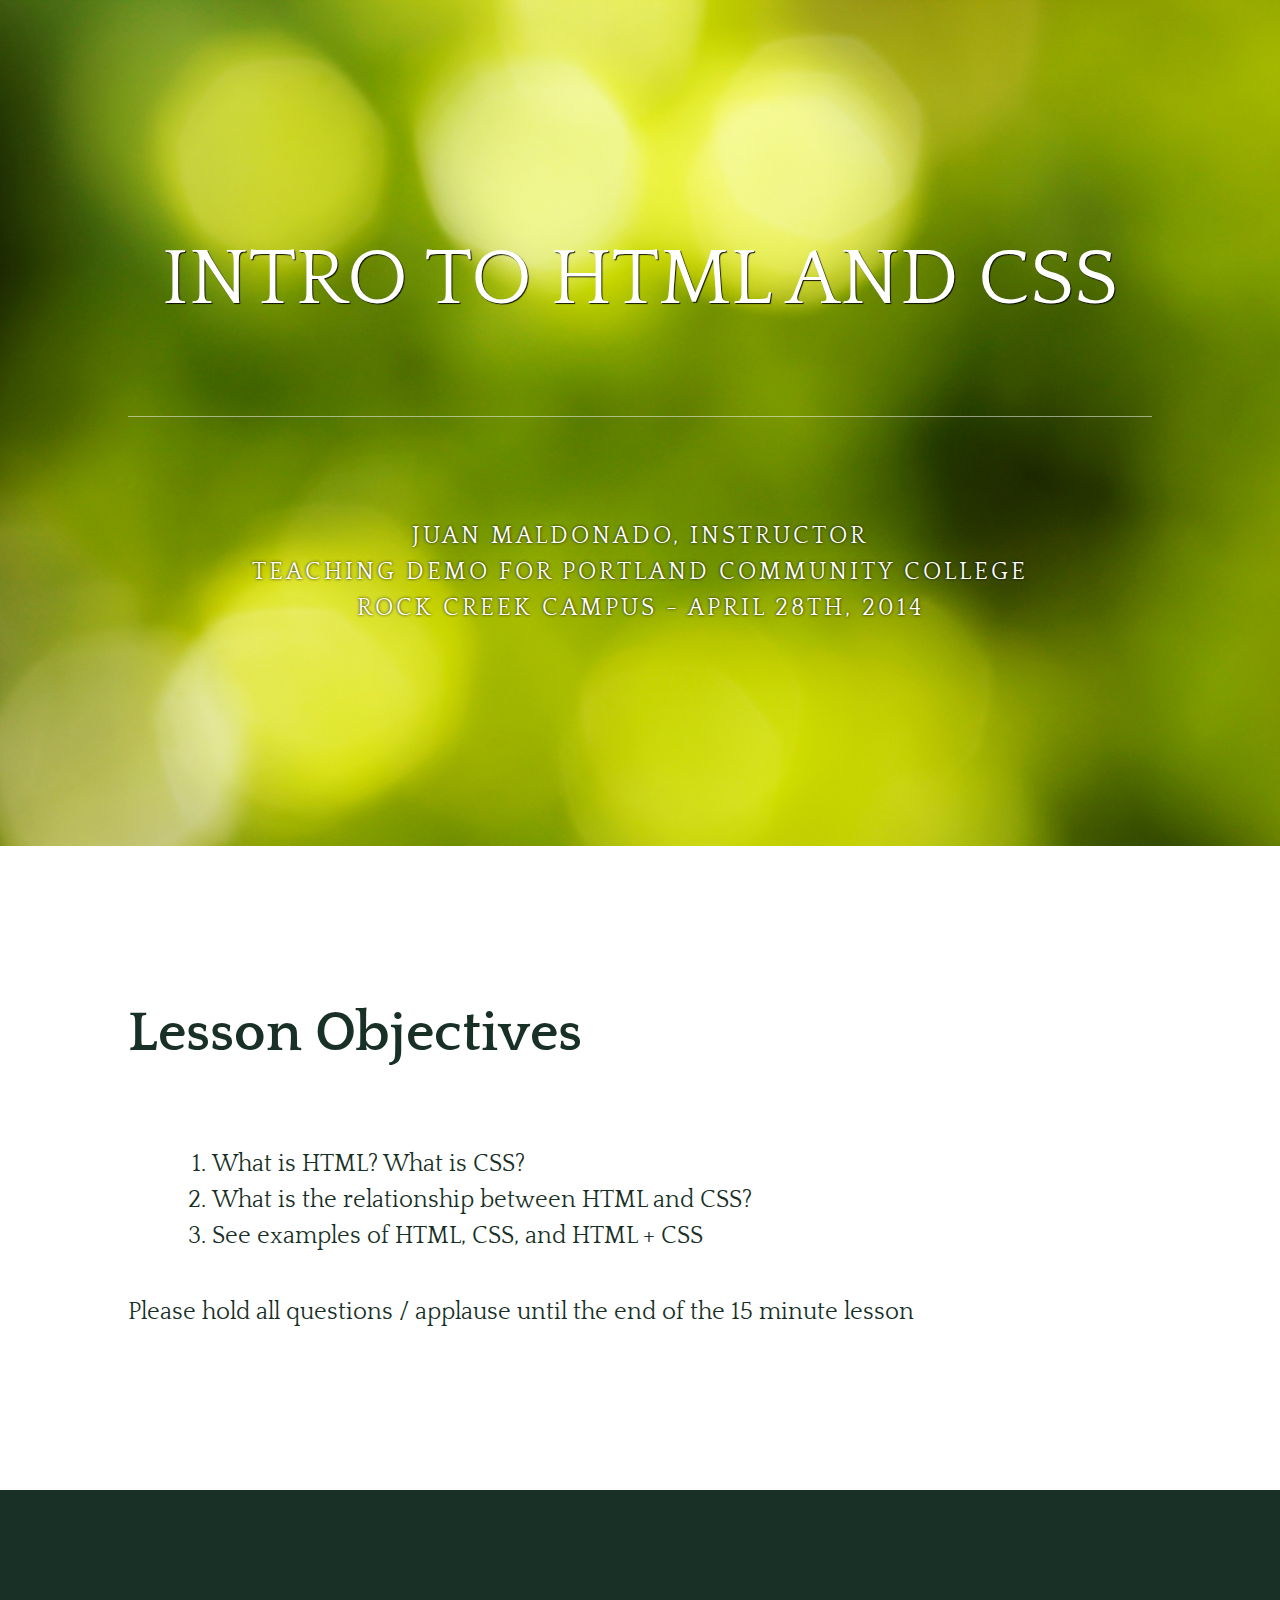
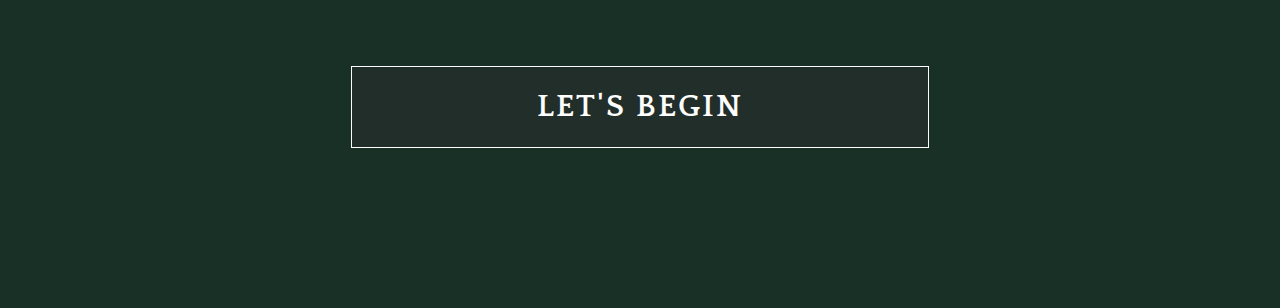
<file: index.html>
<!DOCTYPE html>

<html>
<head>
    <meta charset="utf-8">
    <meta name="viewport" content="width=device-width, initial-scale=1">   
    <title>Welcome to Introduction to HTML and CSS</title>
    <link rel="stylesheet" type="text/css" href="css/css/style.css">
</head>

<body>

  <header id="body">
    <h1>Intro to HTML and CSS</h1>
    <aside>
      Juan Maldonado, instructor<br />
      Teaching demo for Portland Community College<br />
      Rock Creek Campus - April 28th, 2014
    </aside>
  </header>

  <main>
    <section id="main_content">
    <h2>Lesson Objectives</h2>
    <ol>
      <li>What is HTML? What is CSS?</li>
      <li>What is the relationship between HTML and CSS?</li>
      <li>See examples of HTML, CSS, and HTML + CSS</li>
    </ol>
    <p>Please hold all questions / applause until the end of the 15 minute lesson</p>
    </section>
  </main>

  <footer>
    <section id="footer_content">
      <nav><a href="html/">Let's begin</a></nav> 
    </section>
  </footer>

</body>

</html>
</file>
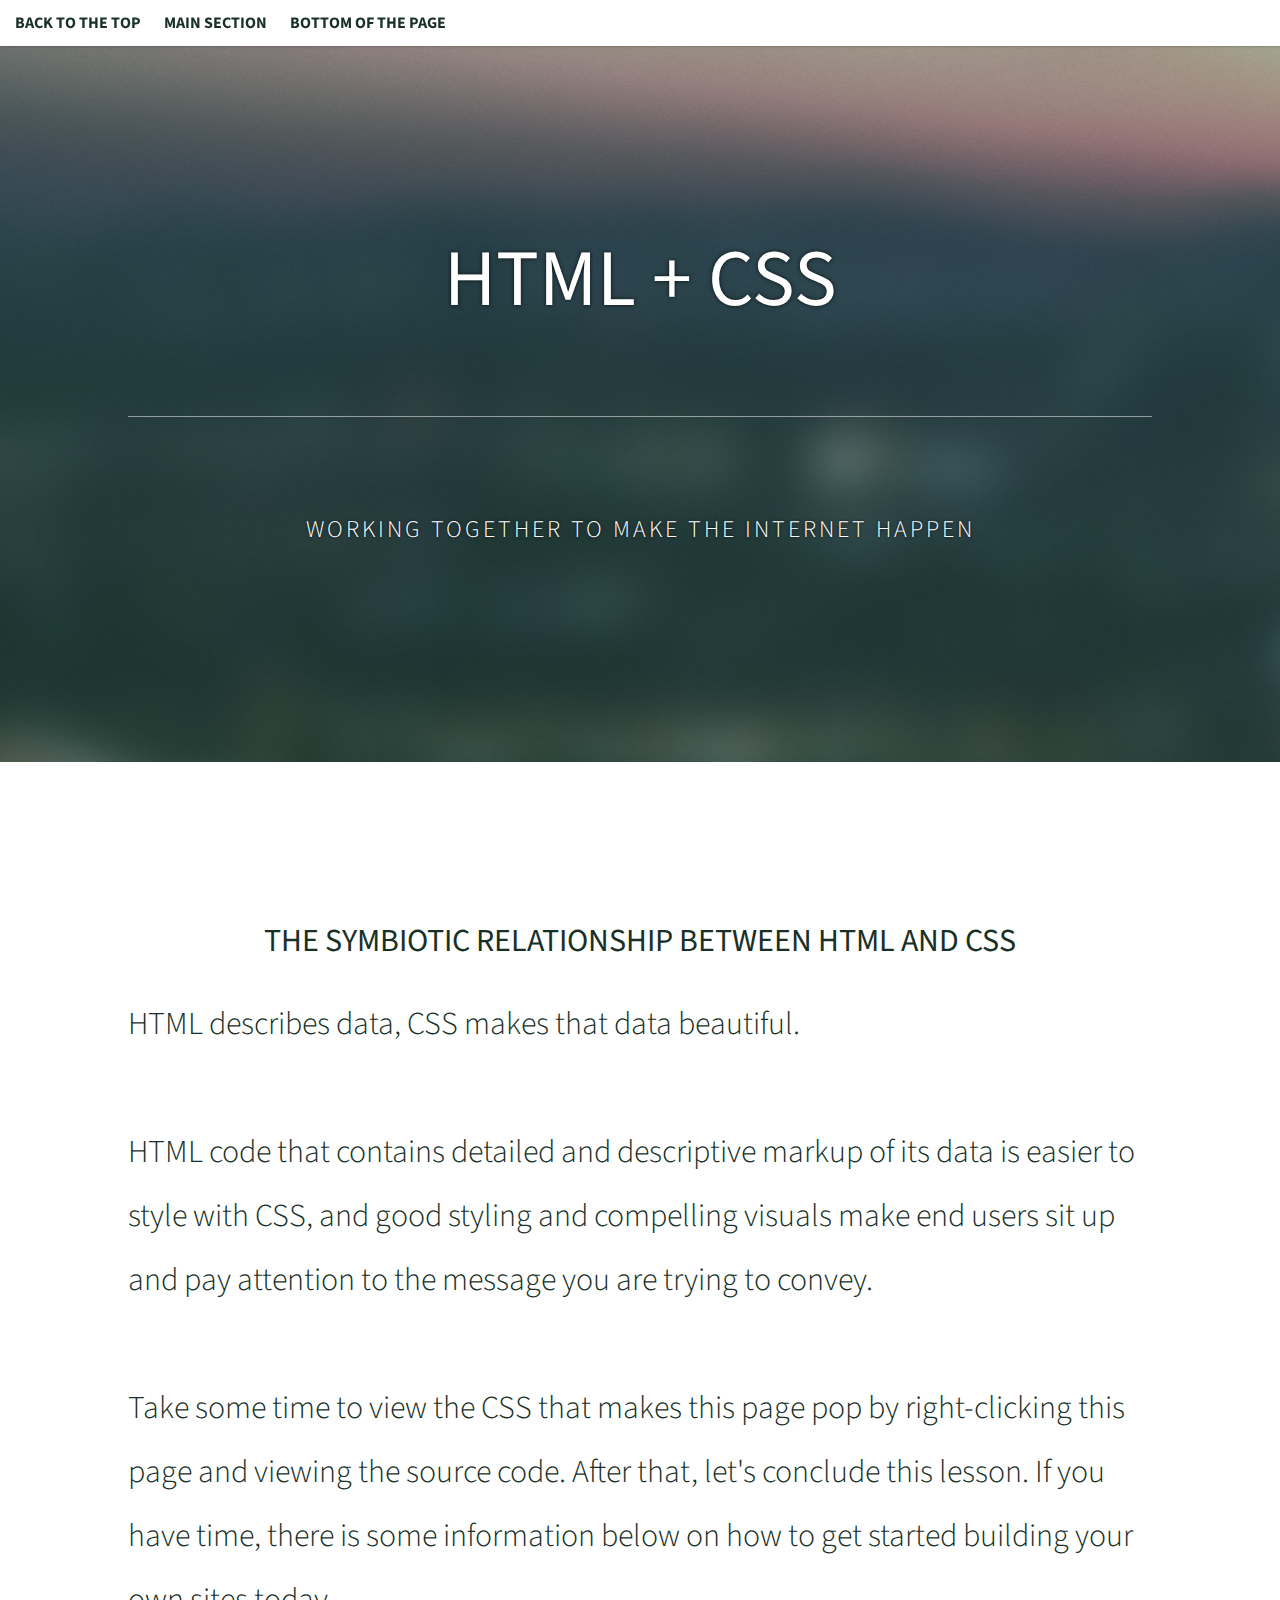
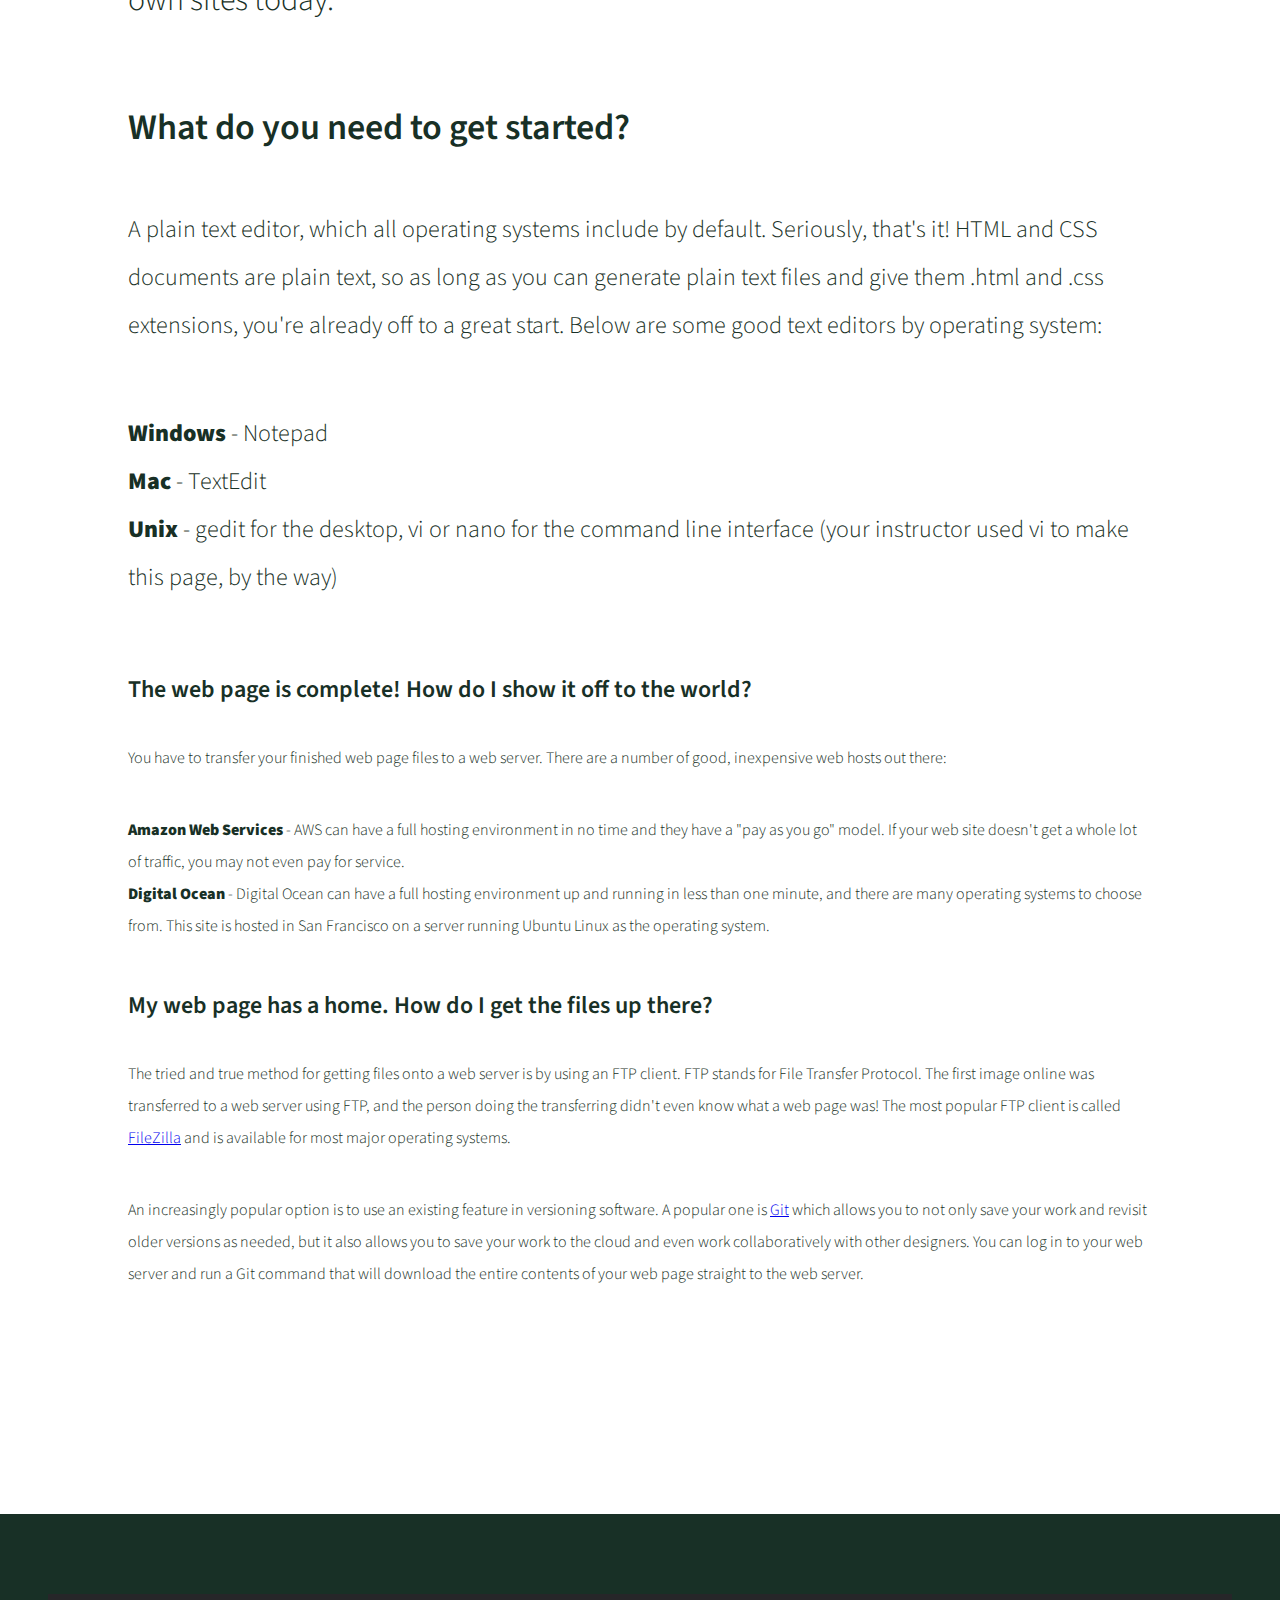
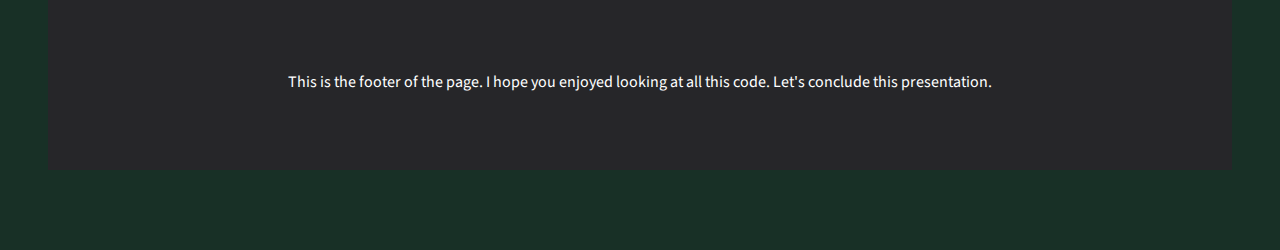
<file: css/index.html>
<!DOCTYPE html>

<html>
<head>
    <meta charset="utf-8">
    <meta name="viewport" content="width=device-width, initial-scale=1">   
    <title>Welcome to Introduction to HTML and CSS - HTML + CSS</title>
    <!-- Below is the stylesheet specific to this page. -->
    <link rel="stylesheet" type="text/css" href="css/style1.css">
</head>

<body>

  <nav id="front">
    <ul>
      <li><a href="#">Back to the top</a></li>
      <li><a href="#center">Main section</a></li>
      <li><a href="#bottom">Bottom of the page</a></li>
    </ul> 
  </nav>

  <header id="body">
  <a name="top"></a>
    <h1>HTML + CSS</h1>
    <aside>Working together to make the internet happen</aside>
  </header>

  <main>
  <a name="center"></a>
  <section id="main_content"> 

    <header id="main">
      <h2>The symbiotic relationship between HTML and CSS</h2>
      <p>HTML describes data, CSS makes that data beautiful.</p>
      <p>HTML code that contains detailed and descriptive markup of its data is easier to style with CSS, and good styling and compelling visuals make end users sit up and pay attention to the message you are trying to convey.</p> 
      <p>Take some time to view the CSS that makes this page pop by right-clicking this page and viewing the source code. After that, let's conclude this lesson. If you have time, there is some information below on how to get started building your own sites today.</p> 
    </header>

    <article id="first">
      <h3>What do you need to get started?</h3>
      <p>A plain text editor, which all operating systems include by default. Seriously, that's it! HTML and CSS documents are plain text, so as long as you can generate plain text files and give them .html and .css extensions, you're already off to a great start. Below are some good text editors by operating system:</p>
      <ul>
        <li><span class="bold">Windows</span> - Notepad</li>
        <li><span class="bold">Mac</span> - TextEdit</li>
        <li><span class="bold">Unix</span> - gedit for the desktop, vi or nano for the command line interface (your instructor used vi to make this page, by the way)</li>
      </ul>
    </article>

    <article id="second">
      <h3>The web page is complete! How do I show it off to the world?</h3>
      <p>You have to transfer your finished web page files to a web server. There are a number of good, inexpensive web hosts out there:</p>
      <ul>
        <li><span class="bold">Amazon Web Services</span> - AWS can have a full hosting environment in no time and they have a "pay as you go" model. If your web site doesn't get a whole lot of traffic, you may not even pay for service.</li>
        <li><span class="bold">Digital Ocean</span> - Digital Ocean can have a full hosting environment up and running in less than one minute, and there are many operating systems to choose from. This site is hosted in San Francisco on a server running Ubuntu Linux as the operating system.</li> 
      </ul>
    </article>

    <article id="third">
      <h3>My web page has a home. How do I get the files up there?</h3>
      <p>The tried and true method for getting files onto a web server is by using an FTP client. FTP stands for File Transfer Protocol. The first image online was transferred to a web server using FTP, and the person doing the transferring didn't even know what a web page was! The most popular FTP client is called <a href="https://filezilla-project.org/">FileZilla</a> and is available for most major operating systems.</p>
      <p>An increasingly popular option is to use an existing feature in versioning software. A popular one is <a href="http://github.com">Git</a> which allows you to not only save your work and revisit older versions as needed, but it also allows you to save your work to the cloud and even work collaboratively with other designers. You can log in to your web server and run a Git command that will download the entire contents of your web page straight to the web server.</p>
    </article>

  </section>
  </main>

  <footer>
    <a name="bottom"></a>
    <section id="footer_content">
      This is the footer of the page. I hope you enjoyed looking at all this code. <a href="../conclusion.html">Let's conclude this presentation</a>.
    </section>
  </footer>

</body>

</html>
</file>
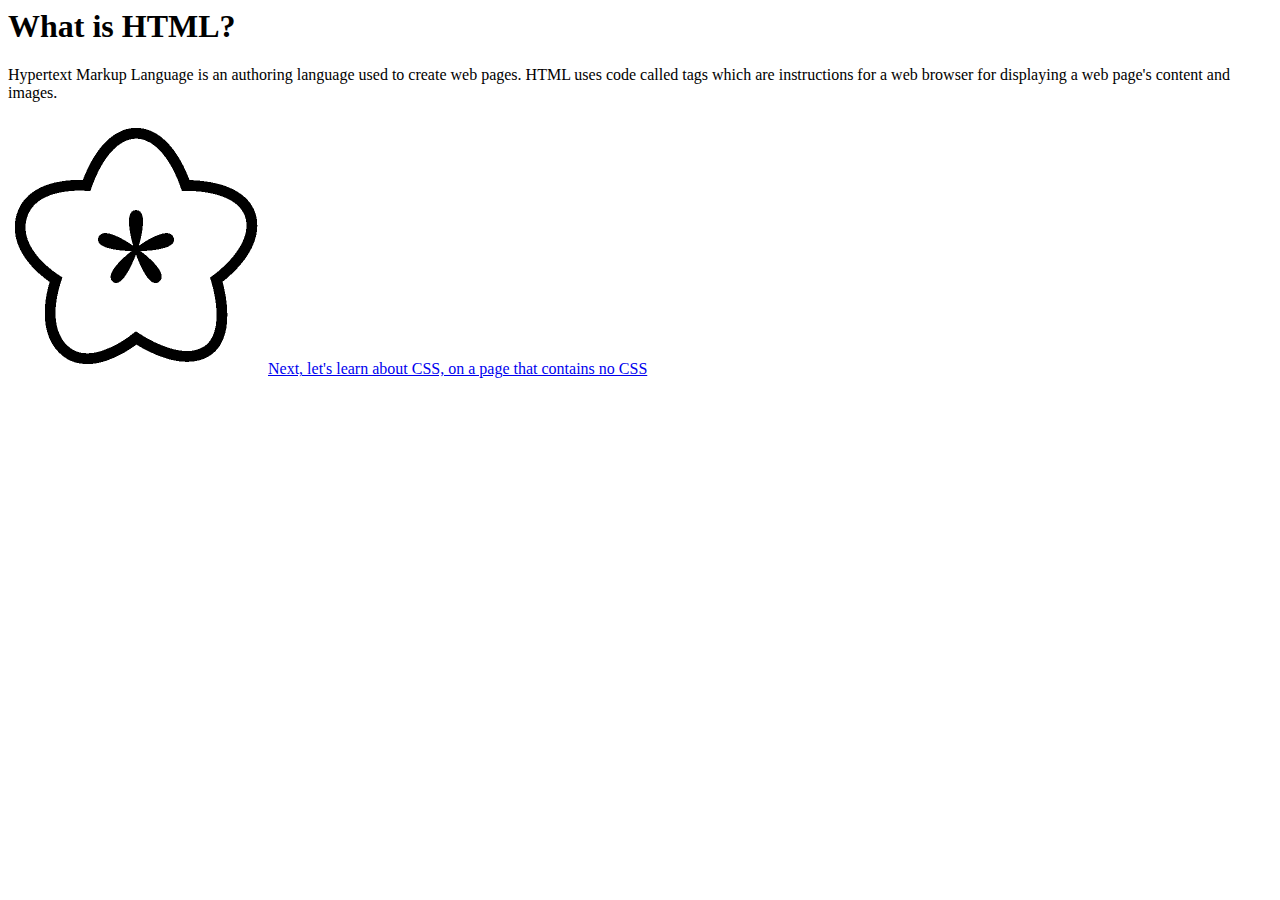
<file: html/index.html>
<html>
<head>
   <title>Welcome to Introduction to HTML and CSS - HTML, Page 1</title>
</head>

<body>
  <!-- This is a hidden message in the code called a comment, which is handy if you have to remind yourself later why you did something. Hello, PCC! -->

  <h1>What is HTML?</h1>

  <p>Hypertext Markup Language is an authoring language used to create web pages. HTML uses code called tags which are instructions for a web browser for displaying a web page's content and images.</p>

<img src="images/flower.png" />

<a href="page2.html">Next, let's learn about CSS, on a page that contains no CSS</a>

</body>
</html>
</file>
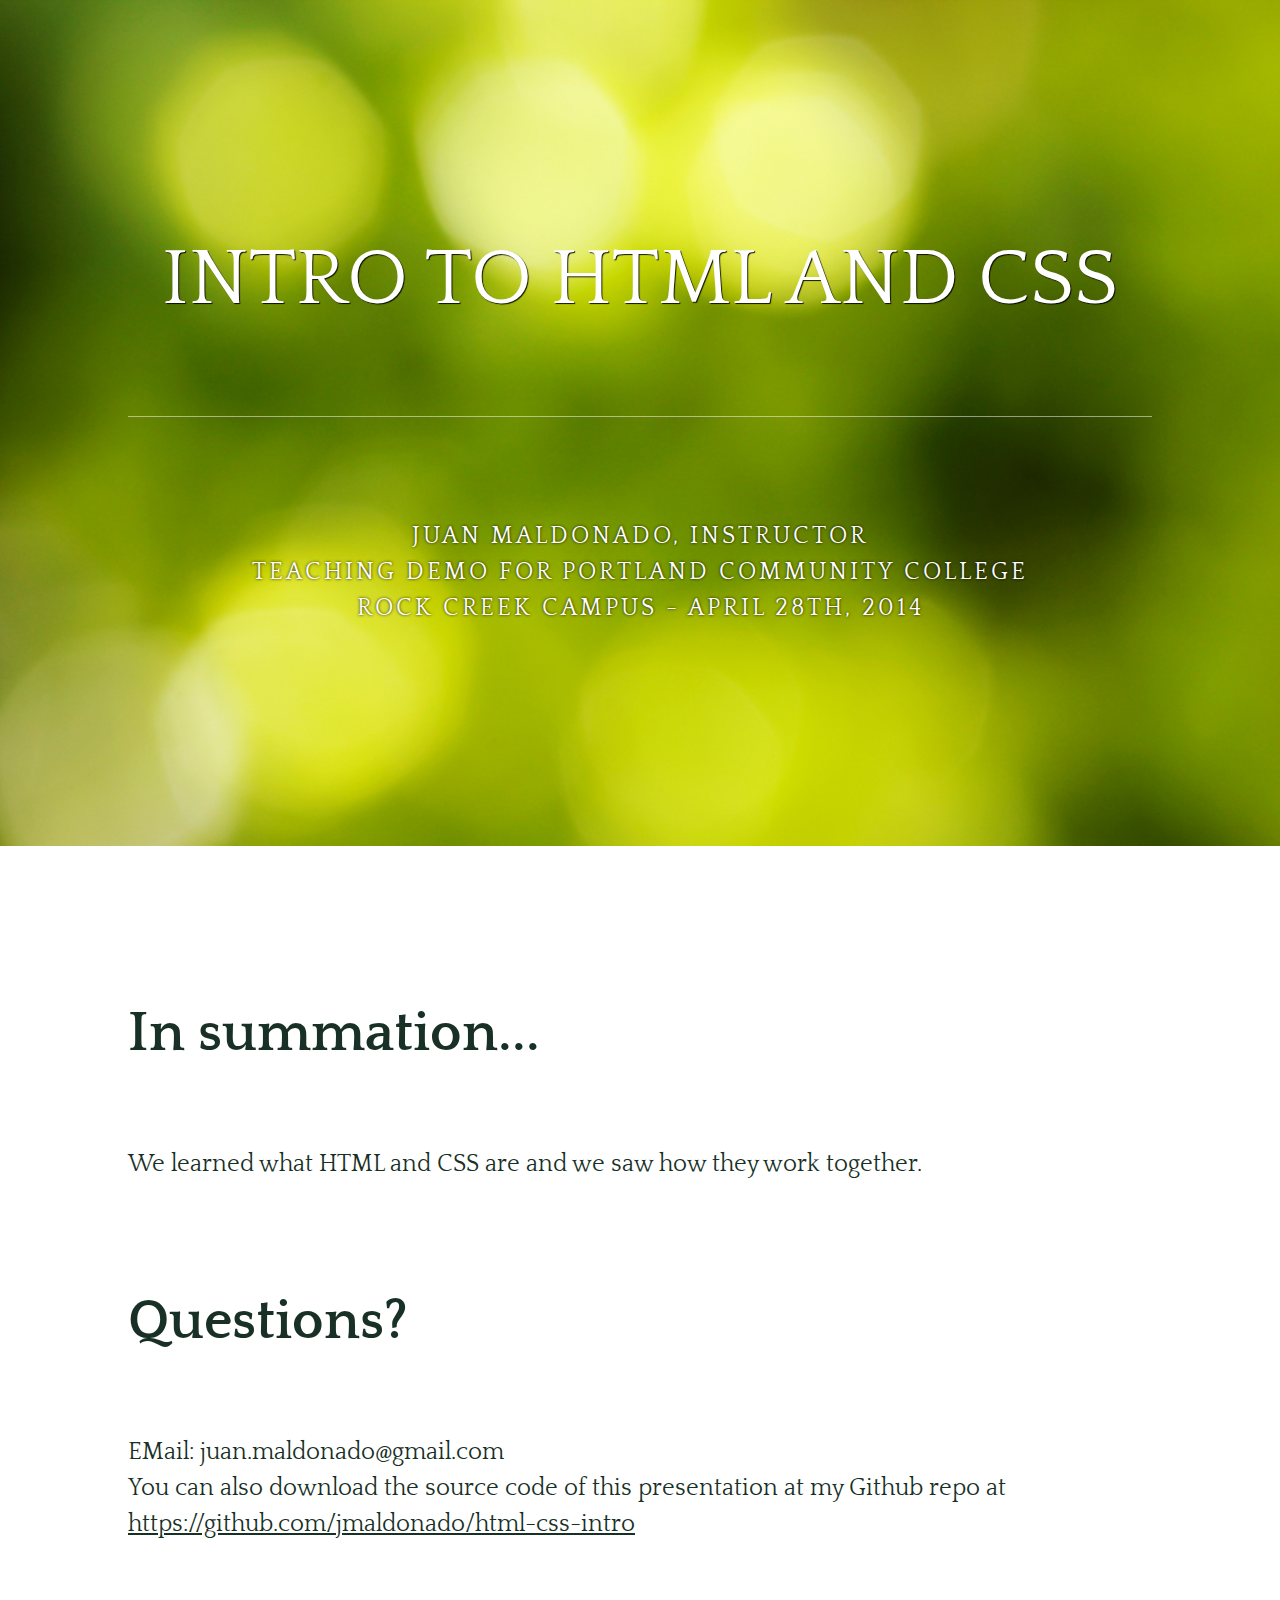
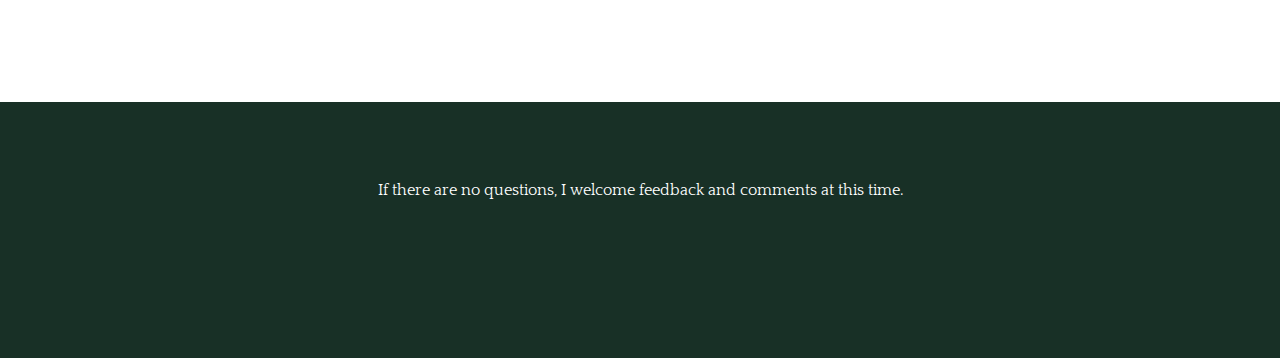
<file: conclusion.html>
<!DOCTYPE html>

<html>
<head>
    <meta charset="utf-8">
    <meta name="viewport" content="width=device-width, initial-scale=1">   
    <title>Thank you for joining me! - Introduction to HTML and CSS</title>
    <link rel="stylesheet" type="text/css" href="css/css/style.css">
</head>

<body>

  <header id="body">
    <h1>Intro to HTML and CSS</h1>
    <aside>
      Juan Maldonado, instructor<br />
      Teaching demo for Portland Community College<br />
      Rock Creek Campus - April 28th, 2014
    </aside>
  </header>

  <main>
    <section id="main_content">
    <h2>In summation...</h2>
      <p>We learned what HTML and CSS are and we saw how they work together.</p>
      <!-- If you're reading this source code, you can see where I got really lazy below. Ha ha! ;) -->
      <br /><br /><br /><br /><br /><br /><br />
    <h2>Questions?</h2>
      <p>EMail: juan.maldonado@gmail.com</p>
      <p>You can also download the source code of this presentation at my Github repo at <a href="https://github.com/jmaldonado/html-css-intro">https://github.com/jmaldonado/html-css-intro</a></p>
    </section>
  </main>

  <footer>
    <section id="footer_content">
      <p>If there are no questions, I welcome feedback and comments at this time.</p>
    </section>
  </footer>

</body>

</html>
</file>
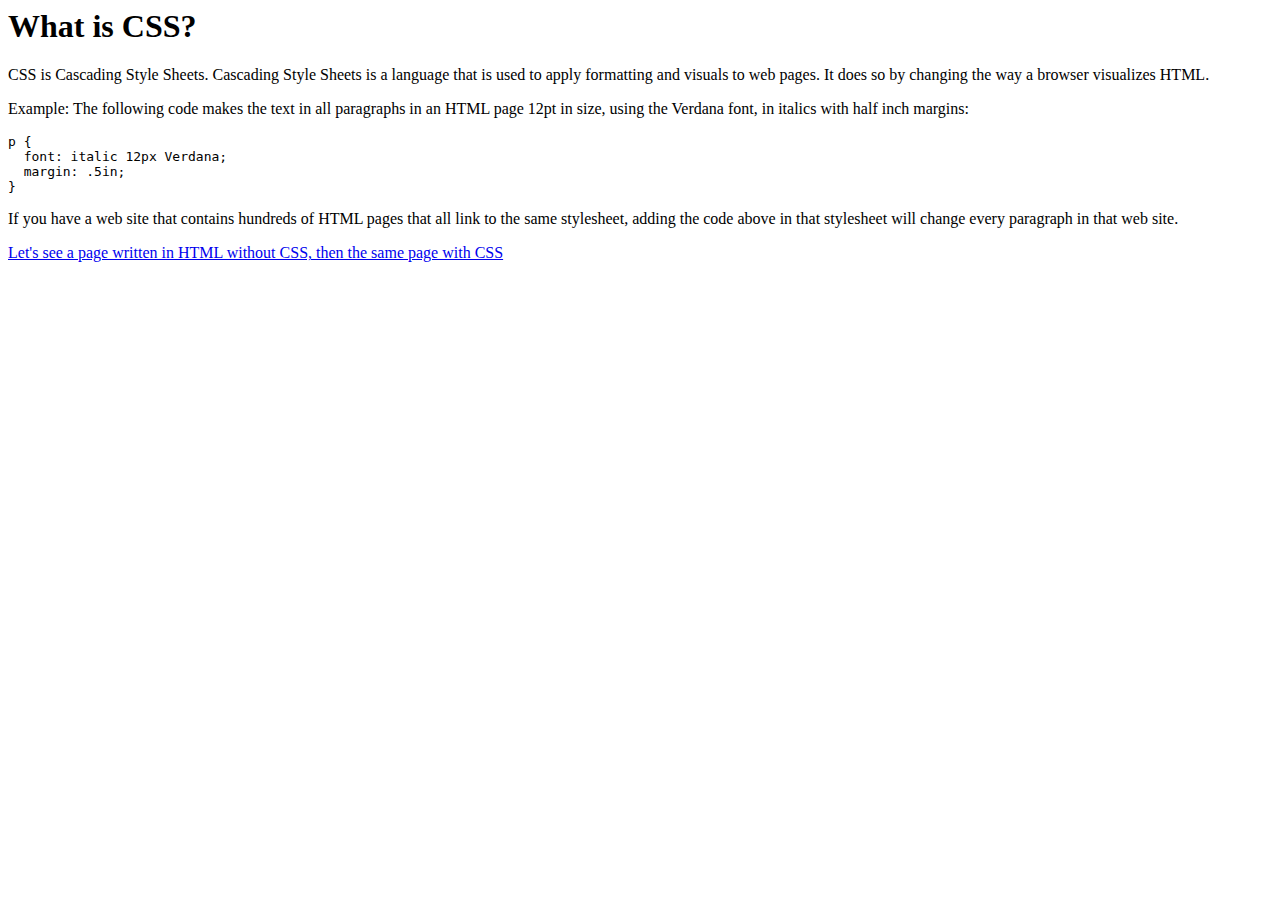
<file: html/page2.html>
<html>

<head>
   <title>Welcome to Introduction to HTML and CSS - CSS</title>
</head>

<body>
<h1>What is CSS?</h1>

<p>CSS is Cascading Style Sheets. Cascading Style Sheets is a language that is used to apply formatting and visuals to web pages. It does so by changing the way a browser visualizes HTML.</p>

<p>Example: The following code makes the text in all paragraphs in an HTML page 12pt in size, using the Verdana font, in italics with half inch margins:</p>

<pre>
p { 
  font: italic 12px Verdana;
  margin: .5in;
}
</pre>

<p>If you have a web site that contains hundreds of HTML pages that all link to the same stylesheet, adding the code above in that stylesheet will change every paragraph in that web site.</p>

<a href="page3.html">Let's see a page written in HTML without CSS, then the same page with CSS</a>

</body>

</html>
</file>
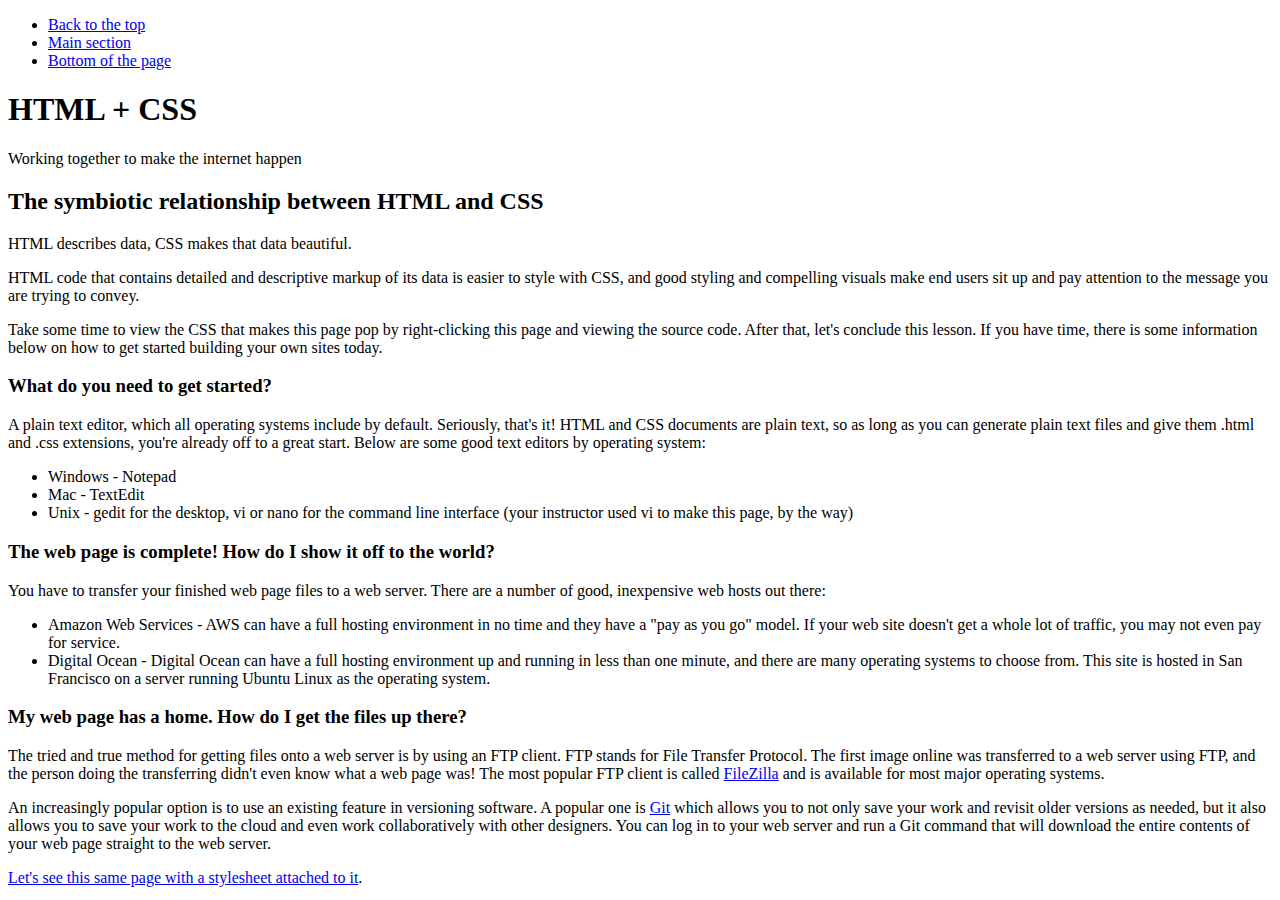
<file: html/page3.html>
<!DOCTYPE html>

<html>
<head>
    <meta charset="utf-8">
    <meta name="viewport" content="width=device-width, initial-scale=1">   
    <title>Welcome to Introduction to HTML and CSS - HTML + CSS</title>
</head>

<body>

  <nav id="front">
    <ul>
      <li><a href="#">Back to the top</a></li>
      <li><a href="#center">Main section</a></li>
      <li><a href="#bottom">Bottom of the page</a></li>
    </ul> 
  </nav>

  <header id="body">
  <a name="top"></a>
    <h1>HTML + CSS</h1>
    <aside>Working together to make the internet happen</aside>
  </header>

  <main>
  <a name="center"></a>
  <section id="main_content"> 

    <header id="main">
      <h2>The symbiotic relationship between HTML and CSS</h2>
      <p>HTML describes data, CSS makes that data beautiful.</p>
      <p>HTML code that contains detailed and descriptive markup of its data is easier to style with CSS, and good styling and compelling visuals make end users sit up and pay attention to the message you are trying to convey.</p> 
      <p>Take some time to view the CSS that makes this page pop by right-clicking this page and viewing the source code. After that, let's conclude this lesson. If you have time, there is some information below on how to get started building your own sites today.</p> 
    </header>

    <article id="first">
      <h3>What do you need to get started?</h3>
      <p>A plain text editor, which all operating systems include by default. Seriously, that's it! HTML and CSS documents are plain text, so as long as you can generate plain text files and give them .html and .css extensions, you're already off to a great start. Below are some good text editors by operating system:</p>
      <ul>
        <li><span class="bold">Windows</span> - Notepad</li>
        <li><span class="bold">Mac</span> - TextEdit</li>
        <li><span class="bold">Unix</span> - gedit for the desktop, vi or nano for the command line interface (your instructor used vi to make this page, by the way)</li>
      </ul>
    </article>

    <article id="second">
      <h3>The web page is complete! How do I show it off to the world?</h3>
      <p>You have to transfer your finished web page files to a web server. There are a number of good, inexpensive web hosts out there:</p>
      <ul>
        <li><span class="bold">Amazon Web Services</span> - AWS can have a full hosting environment in no time and they have a "pay as you go" model. If your web site doesn't get a whole lot of traffic, you may not even pay for service.</li>
        <li><span class="bold">Digital Ocean</span> - Digital Ocean can have a full hosting environment up and running in less than one minute, and there are many operating systems to choose from. This site is hosted in San Francisco on a server running Ubuntu Linux as the operating system.</li> 
      </ul>
    </article>

    <article id="third">
      <h3>My web page has a home. How do I get the files up there?</h3>
      <p>The tried and true method for getting files onto a web server is by using an FTP client. FTP stands for File Transfer Protocol. The first image online was transferred to a web server using FTP, and the person doing the transferring didn't even know what a web page was! The most popular FTP client is called <a href="https://filezilla-project.org/">FileZilla</a> and is available for most major operating systems.</p>
      <p>An increasingly popular option is to use an existing feature in versioning software. A popular one is <a href="http://github.com">Git</a> which allows you to not only save your work and revisit older versions as needed, but it also allows you to save your work to the cloud and even work collaboratively with other designers. You can log in to your web server and run a Git command that will download the entire contents of your web page straight to the web server.</p>
    </article>

  </section>
  </main>

  <footer>
    <a name="bottom"></a>
    <section id="footer_content">
      <a href="../css">Let's see this same page with a stylesheet attached to it</a>.
    </section>
  </footer>

</body>

</html>
</file>
<file: css/css/style.css>
/* 
  This stylesheet was written by Juan Maldonado, and borrows elements from:

  Overflow 1.1 by HTML5 UP
  html5up.net | @n33co
  Free for personal and commercial use under the CCA 3.0 license (html5up.net/license)

*/


/* It's important to reset some elements down to 0 for browser compatibility. This stylesheet below does the job. */

@import url("reset.css");

/* Now let's import a nice Google font for visibility in all systems. In the old days, you used to have to hope the computer accessing the web page had the True Type font installed.  */

@import url("http://fonts.googleapis.com/css?family=Quattrocento:400,700");

body {
  font-family: "Quattrocento", serif;
  background: #183026 url('../images/green.jpg') no-repeat;
  background-size: cover;
  background-position: center 0;
  background-attachment: fixed;
}

header, main, footer {
  clear: both;
  display: block;
}

main {
  width: 100%;
  margin-top: 0px;
  margin-bottom: 0px;
  margin-left: auto;
  margin-right: auto;
  color: #183026;
  background-color: #fff;
}

header#body, main section#main_content, footer section#footer_content {
  width: 80%;
  margin-top: 0px;
  margin-bottom: 0px;
  margin-left: auto;
  margin-right: auto;
  display: block;
  padding: 10em 0 10em 0;
} 


main section#main_content a:link, main section#main_content a:visited, main section#main_content a:hover, main section#main_content a:active {
  color: #183026; 
}

header#body {
  color: #fff;
}

header#body h1 {
  font-size: 5.0em;
  text-transform: uppercase;
  font-style: normal;
  text-shadow: rgba(0, 0, 0, 0.9) 1px 1px 1px; 
  text-align: center;
  margin-bottom: 1.2em;
  padding-top: 1em;
}

header#body aside {
  text-align: center;
  text-transform: center;
  font-style: normal; 
  text-transform: uppercase;
  font-weight: 300;
  font-size: 24px;
  letter-spacing: 3px;
  text-shadow: rgba(0, 0, 0, 0.9) 0px 0px 3px;
  border-top: solid 1px rgba(255,255,255,0.5);
  padding: 4.2em 0 2.5em 0;
  line-height: 1.5em;
}

section#main_content h2 {
  font-weight: 700;
  font-size: 3.5em;
  margin: 0 0 1.5em 0;
}

section#main_content ol {
  margin: 1.5em 0 1.5em 0;
  padding: 0 0 1em 0;
  font-weight: 400;
  list-style-type: decimal;
}

section#main_content p {
  font-size: 1.5em;
  line-height: 1.5em;
}

section#main_content ol li {
  font-size: 1.5em;
  line-height: 1.5em; 
  margin: 0 0 0 3.5em;
}

footer section#footer_content {
  color: white;
  padding: 5em; 
  margin: 0 auto 5em auto;
  text-align: center;
}

footer nav a {
  background: rgba(43, 43, 43, 0.5);
  border: solid 1px;
  color: inherit;
  display: inline-block;
  font-size: 2em;
  font-weight: 900;
  letter-spacing: 2px;
  min-width: 18em;
  padding: 0.75em 0;
  text-align: center;
  text-decoration: none;
  text-transform: uppercase;
  margin-top: 3em;
}
</file>
<file: css/css/style1.css>
/* 
  This stylesheet was written by Juan Maldonado, and borrows elements from:

  Overflow 1.1 by HTML5 UP
  html5up.net | @n33co
  Free for personal and commercial use under the CCA 3.0 license (html5up.net/license)

*/


/* It's important to reset some elements down to 0 for browser compatibility. This stylesheet below does the job. */

@import url("reset.css");

/* Now let's import a nice Google font for visibility in all systems. In the old days, you used to have to hope the computer accessing the web page had the True Type font installed.  */

@import url("http://fonts.googleapis.com/css?family=Source+Sans+Pro:300,400,600,300italic");

body {
  font-family: "Source Sans Pro", sans-serif;
  background: #183026 url('../images/bg.jpg') no-repeat;
  background-size: cover;
  background-position: center 0;
  background-attachment: fixed;
}

header, main, footer {
  clear: both;
  display: block;
}

main {
  width: 100%;
  margin-top: 0px;
  margin-bottom: 0px;
  margin-left: auto;
  margin-right: auto;
  color: #183026;
  background-color: #ffffff;
  background-color: rgba(255, 255, 255, 1.0);
}

header#body, main section#main_content, footer section#footer_content {
  width: 80%;
  margin-top: 0px;
  margin-bottom: 0px;
  margin-left: auto;
  margin-right: auto;
  display: block;
  padding: 10em 0 10em 0;
} 

header#body {
  color: #ffffff;
}

nav#front {
  position: fixed;
  left: 0;
  top: 0;
  width: 100%;
  background-color: #ffffff;
  color: #183026; 
  -webkit-box-shadow: rgba(16, 16, 32, 0.247059) 0px 0px 2px 0px, rgba(0, 0, 0, 0.14902) 0px 0px 4px 0px;
  box-shadow: rgba(16, 16, 32, 0.247059) 0px 0px 2px 0px, rgba(0, 0, 0, 0.14902) 0px 0px 4px 0px; 
  padding: 15px;
  text-transform: uppercase;
}

nav#front ul {
  list-style-type: none;
}

nav#front ul li {
  display: inline;
  margin-right: 20px;
}

nav#front ul li a:link, nav#front ul li a:visited, nav#front ul li a:hover, nav#front ul li a:active {
  text-decoration: none;
  font-weight: bold;
  color: #183026;
} 


header#body h1 {
  font-size: 5.0em;
  text-transform: uppercase;
  font-style: normal;
  text-shadow: rgba(0, 0, 0, 0.74902) 0px 0px 4px; 
  text-align: center;
  margin-bottom: 1.2em;
  padding-top: 1em;
}

header#body aside {
  text-align: center;
  text-transform: center;
  font-style: normal; 
  text-transform: uppercase;
  font-weight: 300;
  font-size: 24px;
  letter-spacing: 3px;
  text-shadow: rgba(0, 0, 0, 0.74902) 0px 0px 3px;
  border-top: solid 1px rgba(255,255,255,0.5);
  padding: 4.2em 0 2.5em 0;
}

main section#main_content header#main h2 {
  font-weight: 400;
  line-height: 1.2em;
  margin: 0 0 1em 0;
  text-align: center;
  text-transform: uppercase;
  font-size: 2em;
}

main section#main_content header#main p {
  font-size: 2em;
  font-weight: 300;
  line-height: 2em;
  margin-bottom: 2em;
}

section#main_content article {
  margin: 3em 0 3em 0; 
  line-height: 2em;
  font-weight: 300;
}

section#main_content article h3 {
  font-weight: 600;
  font-size: 1.5em;
  margin: 0 0 1.5em 0;
}

section#main_content article p {
  margin: 0 0 1.5em 0;
  padding: 0 0 1em 0;
}

section#main_content article#first {
  font-size: 150%;
}

footer section#footer_content {
  background: rgba(52, 27, 43, 0.5);
  color: white;
  padding: 5em; 
  margin: 5em auto 5em auto;
  text-align: center;
}

footer section#footer_content a:link, footer section#footer_content a:visited, footer section#footer_content a:hover, footer section#footer_content a:active {
  color: white;
  text-decoration: none;
}

.bold {
  font-weight: 900;
}
</file>
